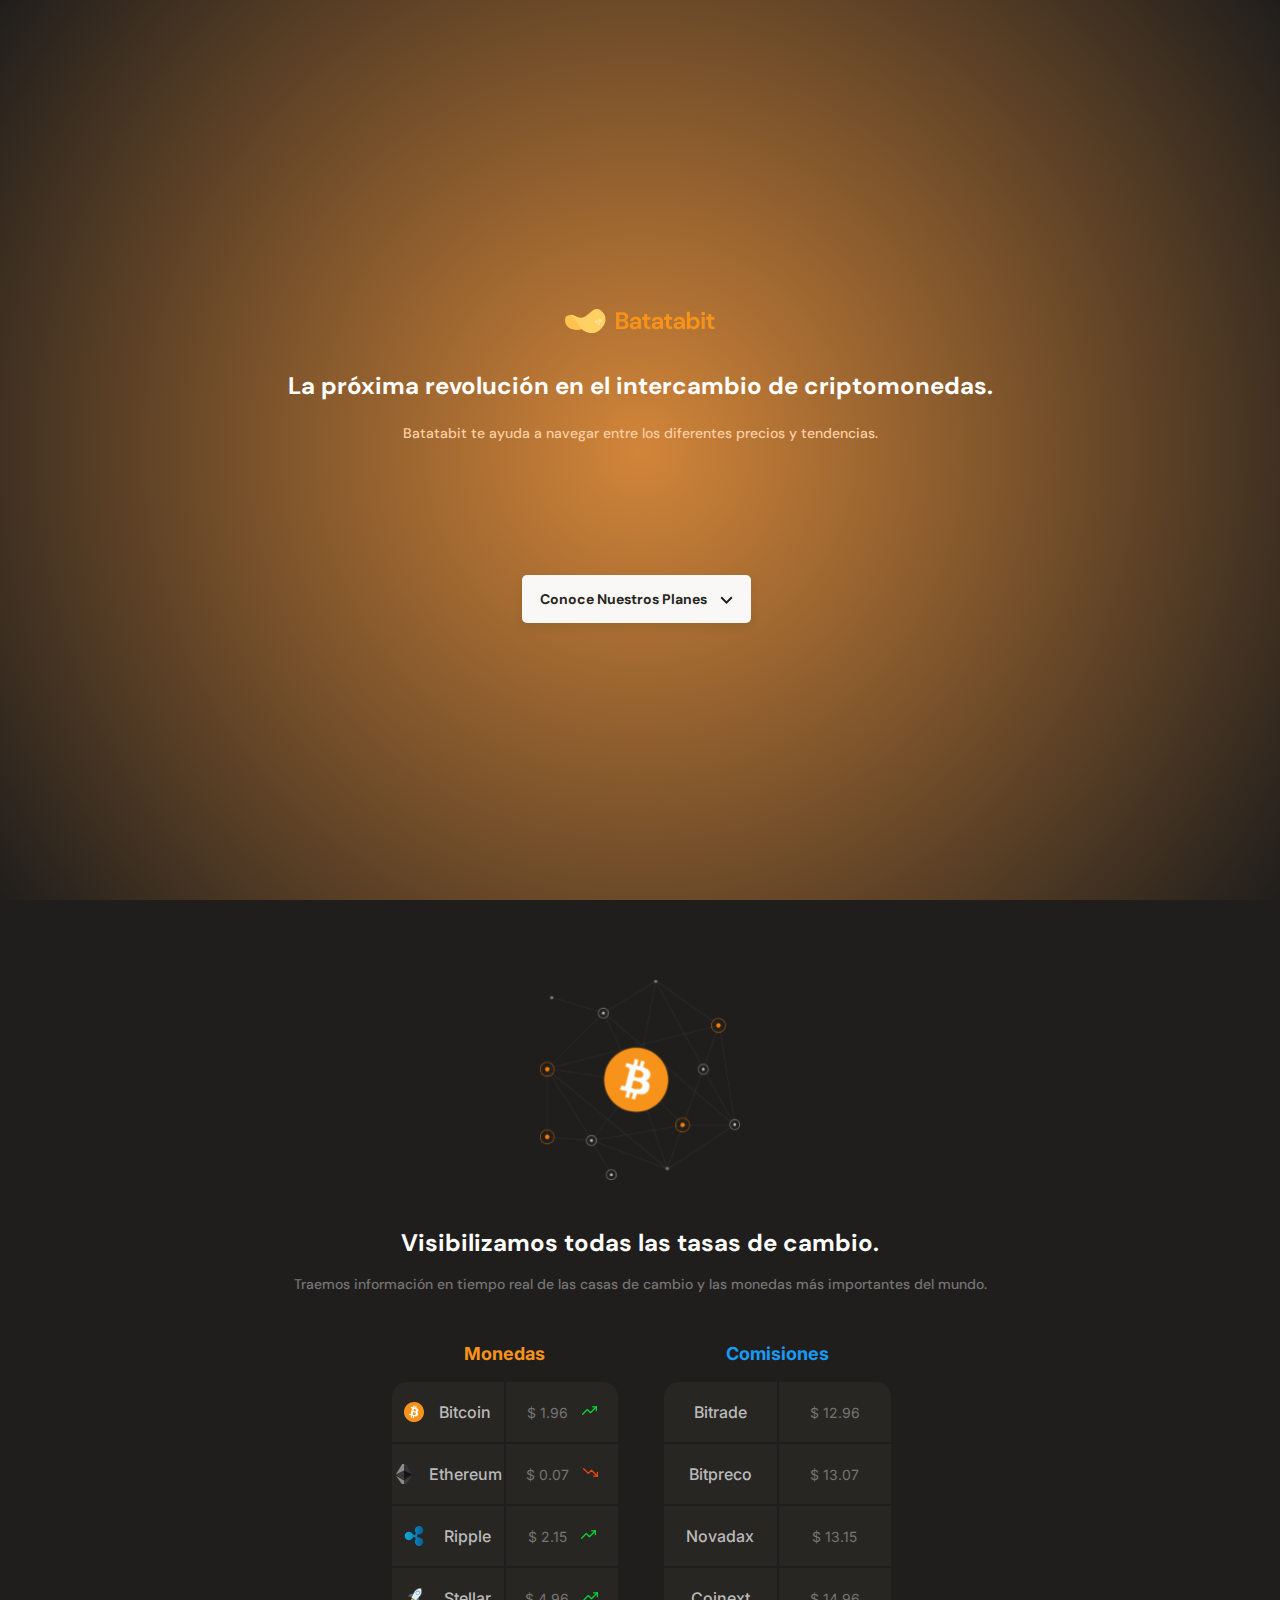
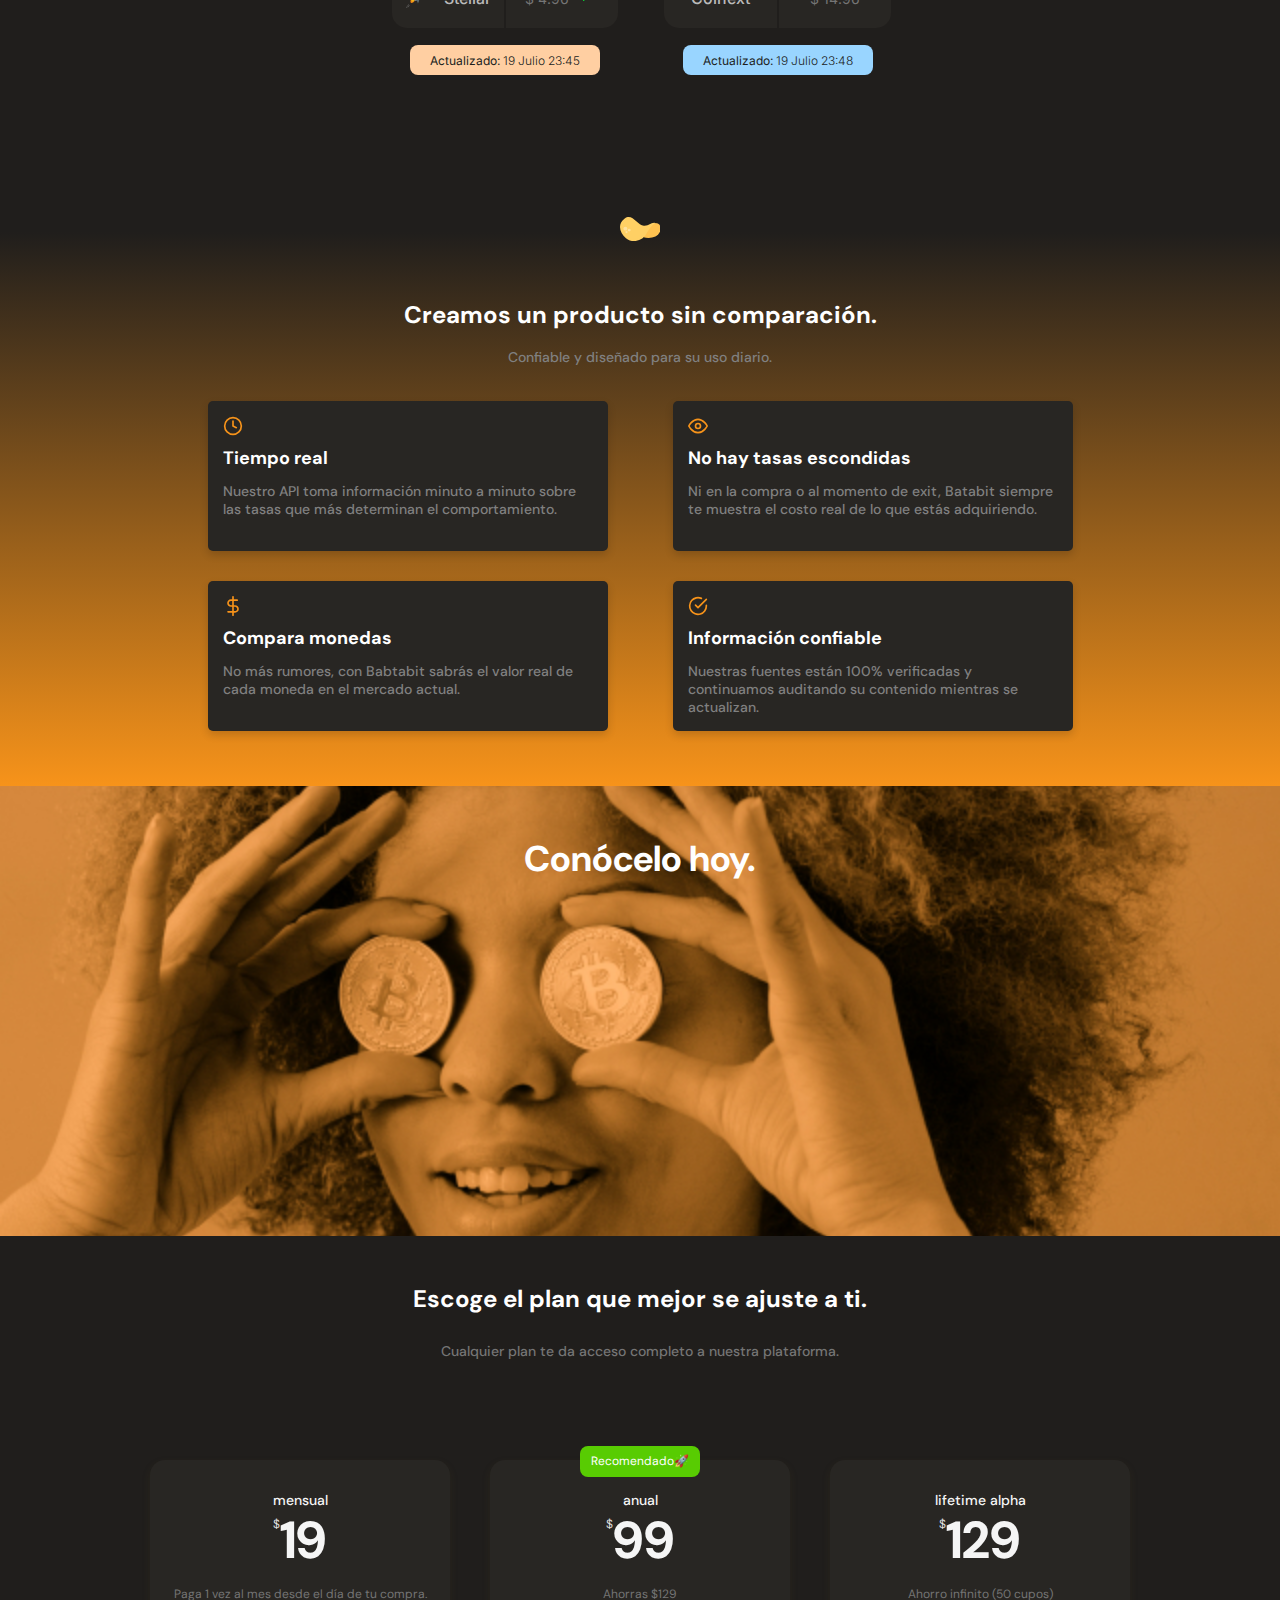
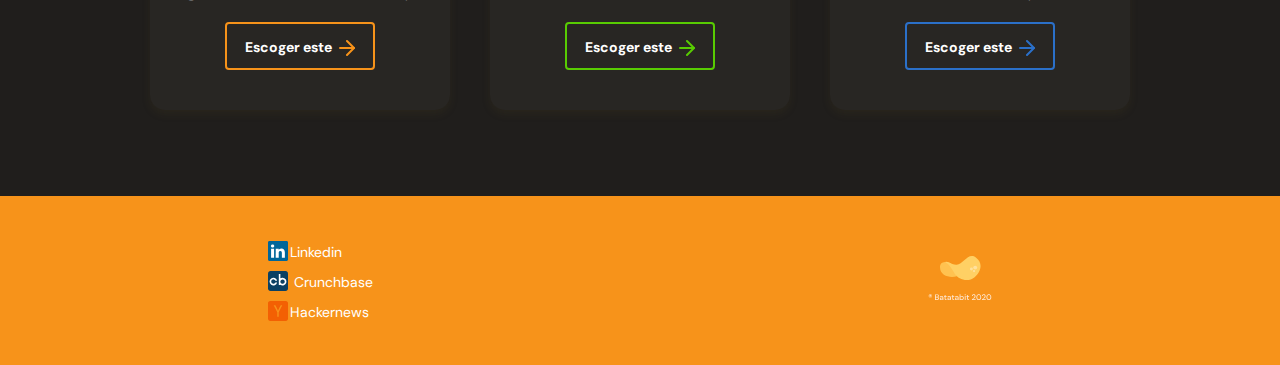
<file: Clase/index.html>
<!DOCTYPE html>
<html lang="es">
<head>
    <meta charset="UTF-8">
    <meta http-equiv="X-UA-Compatible" content="IE=edge">
    <meta name="viewport" content="width=device-width, initial-scale=1.0">
    <title>Batatabit</title>
    <link rel="preconnect" href="https://fonts.googleapis.com">
    <link rel="preconnect" href="https://fonts.gstatic.com" crossorigin>
    <link href="https://fonts.googleapis.com/css2?family=DM+Sans:wght@400;500;700&family=Inter:wght@300;500&display=swap" rel="stylesheet">
    <link rel="stylesheet" href="./styles.css">
    <link rel="stylesheet" href="./css/tablet.css" media="(min-width: 930px)">
    <link rel="stylesheet" href="./css/tablet-2.css" media="(min-width: 546px)">
    <link rel="stylesheet" href="./css/tablet-3.css" media="(min-width: 680px)">
</head>
<body>
    <header>
        <link rel="shortcut icon" href="../assets/favicon/Vector.ico" type="image/x-icon">
        <img src="../assets/header/logo.svg" alt="">
        <div class="header--title-container">
            <h1>La próxima revolución en el intercambio de criptomonedas.</h1>
            <p>Batatabit te ayuda a navegar entre los diferentes precios y tendencias.</p>
            <a href="#plans" class="header--button">Conoce Nuestros Planes <span></span></a>
        </div>
    </header>
    <main>
        <section class="main-exchange-container">
            <div class="backgroundImg">
            </div>
            <div class="main-exchange-container--title">
                <h2>Visibilizamos todas las tasas de cambio.</h2>
                <p>Traemos información en tiempo real de las casas de cambio y las monedas más importantes del mundo.</p>
            </div>
            <section class="main-tables-container">
                <div class="main-currency-table">
                    <p class="currency-table--title">Monedas</p>
                    <div class="currency-table--container">
                        <table>
                            <tr>
                                <td class="table__top-left"><span class="btc-logo"></span>Bitcoin</td>
                                <td class="table__top-right table__right">$ 1.96 <span class="up"></span></td>
                            </tr>
                            <tr>
                                <td><span class="eth-logo"></span>Ethereum</td>
                                <td class="table__right">$ 0.07 <span class="down"></span></td>
                            </tr>
                            <tr>
                                <td><span class="rp-logo"></span>Ripple</td>
                                <td class="table__right">$ 2.15 <span class="up"></span></td>
                            </tr>
                            <tr>
                                <td class="table__bottom-left"><span class="stl-logo"></span>Stellar</td>
                                <td class="table__bottom-right table__right">$ 4.96 <span class="up"></span></td>
                            </tr>
                        </table>
                    </div>
                    <div class="currency-table--date">
                        <p><b>Actualizado:</b> 19 Julio 23:45</p>
                    </div>
                </div>
                    <!-- Commision table -->
                <div class="commision-table--container">
                    <p class="commision-table--title">Comisiones</p>
                    <table>
                        <tr>
                            <td class="table__top-left">Bitrade</td>
                            <td class="table__right table__top-right">$ 12.96</td>
                        </tr>
                        <tr>
                            <td>Bitpreco</td>
                            <td class="table__right">$ 13.07</td>
                        </tr>
                        <tr>
                            <td>Novadax</td>
                            <td class="table__right">$ 13.15</td>
                        </tr>
                        <tr>
                            <td class="table__bottom-left">Coinext</td>
                            <td class="table__right table__bottom-right">$ 14.96</td>
                        </tr>
                    </table>
                    <div class="commision-table--date">
                        <p><b>Actualizado:</b> 19 Julio 23:48</p>
                    </div>
                </div>
            </section>
        </section>
        <section class="main-product-detail">
            <span class="main-product-detail--batata-logo"></span>
            <div class="product-detail--title">
                <h2>Creamos un producto sin comparación.</h2>
                <p>Confiable y diseñado para su uso diario.</p>
            </div>
            <section class="product-cards--container">
                <article class="product-detail--card">
                    <span class="clock"></span>
                    <p class="product--card-title">Tiempo real</p>
                    <p class="product--card-body">Nuestro API toma información minuto a minuto sobre las tasas que más determinan el comportamiento.</p>
                </article>
                <article class="product-detail--card">
                    <span class="eye"></span>
                    <p class="product--card-title">No hay tasas escondidas</p>
                    <p class="product--card-body">Ni en la compra o al momento de exit, Batabit siempre te muestra el costo real de lo que estás adquiriendo.</p>
                </article>
                <article class="product-detail--card">
                    <span class="dollar"></span>
                    <p class="product--card-title">Compara monedas</p>
                    <p class="product--card-body">No más rumores, con Babtabit sabrás el valor real de cada moneda en el mercado actual.</p>
                </article>
                <article class="product-detail--card">
                    <span class="check"></span>
                    <p class="product--card-title">Información confiable</p>
                    <p class="product--card-body">Nuestras fuentes están 100% verificadas y continuamos auditando su contenido mientras se actualizan.</p>
                </article>
            </section>
        </section>
        <section class="bitcoin-img-container">
            <h2>Conócelo hoy.</h2>
        </section>
        <section id="plans" class="main-plans-container">
            <div class="plans--title">
                <h2>Escoge el plan que mejor se ajuste a ti.</h2>
                <p>Cualquier plan te da acceso completo a nuestra plataforma.</p>
            </div>
            <section class="plans-container--slider">
                <article class="plans-container--card orange">
                    <div class="plan-info-container">
                        <h3 class="plan-card--title">mensual</h3>
                        <p class="plan-card--price"><span>$</span>19</p>
                        <p class="plan-card--saving"> Paga 1 vez al mes desde el día de tu compra.</p>
                        <button class="plan-card--ca">Escoger este <span></span></button>
                    </div>
                </article>
                <article class="plans-container--card green">
                    <p class="recomendado">Recomendado🚀</p>
                    <div class="plan-info-container">
                        <h3 class="plan-card--title">anual</h3>
                        <p class="plan-card--price"><span>$</span>99</p>
                        <p class="plan-card--saving">Ahorras $129</p>
                        <button class="plan-card--car">Escoger este <span></span></button>
                    </div>
                </article>
                <article class="plans-container--card blue">
                    <div class="plan-info-container">
                        <h3 class="plan-card--title">lifetime alpha</h3>
                        <p class="plan-card--price"><span>$</span>129</p>
                        <p class="plan-card--saving">Ahorro infinito (50 cupos)</p>
                        <button class="plan-card--cad">Escoger este <span></span></button>
                    </div>
                </article>
            </section>
        </section> 
    </main>
    <footer>
        <section class="left">
            <ul>
                <li><a href="#"><span class="li-logo"></span>Linkedin</a></li>
                <li><a href="#"><span class="cb-logo"></span> Crunchbase</a></li>
                <li><a href="#"><span class="hn-logo"></span>Hackernews</a></li>
            </ul>
        </section>
        <section class="right">
            <img src="../assets/footer/Group 18.svg" alt="Logo de Batatabit 2021">
        </section>
    </footer>
</body>
</file>
<file: Clase/styles.css>
/* 
    1. Posicionamiento
    2. Modelo de caja (Box model)
    3. Tipografia
    4. Visuales
    5. otros
*/
:root{
    /* Colores */
    --bitcoin-orange: #F7931A;
    --soft-orange: #ffcfa2;
    --secondary-blue: #1A9AF7;
    --soft-blue: #99d5ff;
    --warm-black: #201E1C;
    --black: #282623;
    --grey: #BABABA;
    --off-white: #FAF8F7;
    --white: #FFF;
}
*{
    margin: 0;
    padding: 0;
    box-sizing: border-box;
}
html{
    font-size: 62.5%;
    font-family: 'DM Sans', sans-serif;
}
header{
    position: relative;
    display: flex;
    flex-direction: column;
    align-items: center;
    justify-content: center;
    width: 100%;
    min-width:320px;
    height: 334px;
    height: 100vh;
    text-align: center;
    background: radial-gradient(circle, #d28539 0%, #201e1c 100%);
}
.header--title-container{
    width: 90%;
    min-width: 288px;
    max-width: 900px;
    height: 218px;
    margin-top: 40px;
}
.header--title-container h1{
    font-size: 2.4rem;
    font-weight: bold;
    line-height: 2.6rem;
    color: var(--white)
}
.header--title-container p{
    margin-top: 25px;
    font-size: 1.4rem;
    font-weight: 500;
    line-height: 1.8rem;
    color: var(--soft-orange);
}
.header--title-container .header--button{
    position: absolute;
    left: calc(50% - 118px);
    top: 60%;
    display: block;
    margin-top: 35px;
    padding: 15px;
    width: 229px;
    height: 48px;
    background-color: var(--off-white);
    /* Sombra */
    box-shadow: 0px 4px 8px rgba(89, 73, 30, 0.16);
    border: none;
    border-radius: 5px;
    font-size: 1.4rem;
    font-weight: bold;
    text-decoration: none;
    color: var(--black);
}
.header--button span{
    display: inline-block;
    width: 13px;
    height: 8px;
    margin-left: 10px;
    background-image: url("../assets/header/header--button__flechita.svg");
}
main{
    width: 100%;
    height: auto;
    /* background-color: var(--off-white); */
    background-color: var(--warm-black);
}
.main-exchange-container{
    width: 100%;
    height: auto;
    padding-top: 80px;
    padding-bottom:30px;
    text-align: center;
}
.main-exchange-container--title {
    width: 100%;
    min-width: 288px;
    max-width: 900px;
    margin: 0 auto;
}
.main-exchange-container .backgroundImg{
    width: 200px;
    height: 200px;
    margin: 0 auto;
    margin-bottom: 50px;
    background-image: url("../assets/section-3/Bitcoin.svg");
    background-size: cover;
    background-position: center;
    background-repeat: no-repeat;
}
.main-exchange-container h2{
    margin-top: 30px;
    font-size:2.4rem;
    padding: 0 5px;
    font-weight: bold;
    line-height: 2.6rem;
    color: var(--white);
}
.main-exchange-container p {
    margin-top: 20px;
    margin-bottom: 30px;
    padding: 0 5px;
    font-size: 1.4rem;
    font-weight: 500;
    line-height: 1.6rem;
    color: #757575;
}
    /* Tabla "Monedas" */
.main-currency-table{
    width: 70%;
    min-width: 235px;
    max-width: 500px;
    height: 360px;
    margin: 0 20px;
    font-family: "Inter", sans-serif;
}
.main-currency-table .currency-table--title{
    margin-bottom: 15px;
    font-size: 1.8rem;
    font-weight: bold;
    line-height: 2.3rem;
    color: var(--bitcoin-orange);
}
.currency-table--container{
    width: 90%;
    min-width: 230px;
    max-width: 300px;
    height: 250px;
    margin: 0 auto;
}
.currency-table--container table{
    width: 100%;
    height: 100%;
}
.currency-table--container td {
    width: 50%;
    font-size: 1.6rem;
    font-weight: 500;
    line-height: 1.9rem;
    color: var(--grey);
    background-color: var(--black);
}
.currency-table--container .btc-logo{
    display: inline-block;
    height: 20px;
    vertical-align: text-bottom;
    width: 20px;
    margin-right: 15px;
    background-image: url("../assets/ICONS/bitcoin.svg");
    background-position: center;
    background-size: cover;
    background-repeat: no-repeat;
}
.currency-table--container .eth-logo{
    width: 20px;
    height: 20px;
    display: inline-block;
    vertical-align: text-bottom;
    margin-right: 15px;
    background-image: url("../assets/ICONS/ethereum-1.svg");
    background-position: center;
    background-size: cover;
    background-repeat: no-repeat;
}
.currency-table--container .rp-logo{
    width: 20px;
    height: 20px;
    display: inline-block;
    vertical-align: text-bottom;
    margin-right: 20px;
    background-image: url("../assets/ICONS/ripple-2.svg");
    background-position: center;
    background-size: cover;
    background-repeat: no-repeat;
}
.currency-table--container .stl-logo{
    width: 20px;
    height: 20px;
    display: inline-block;
    vertical-align: text-bottom;
    margin-right: 20px;
    background-image: url("../assets/ICONS/stellar.svg");
    background-position: center;
    background-size: cover;
    background-repeat: no-repeat;
}
.currency-table--container .table__top-left{
    border-radius: 15px 0 0 0;
}
.currency-table--container .table__top-right{
    border-radius: 0 15px 0 0;
}
.currency-table--container .table__bottom-left{
    border-radius: 0 0 0 15px;
}
.currency-table--container .table__bottom-right{
    border-radius: 0 0 15px 0;
}
.currency-table--container .table__right{
    font-size: 1.4rem;
    font-weight: normal;
    line-height: 1.7rem;
    color: #757575;
}
.currency-table--container .down{
    display: inline-block;
    width: 15px;
    height: 15px;
    margin-left: 10px;
    background-image: url(../assets/section-1/trending-down\ 1.svg);
    background-size: cover;
    background-position: center;
    background-repeat: no-repeat;
}
.currency-table--container .up{
    display: inline-block;
    width: 15px;
    height: 15px;
    margin-left: 10px;
    background-image: url(../assets/section-1/trending-up\ 1.svg);
    background-size: cover;
    background-position: center;
    background-repeat: no-repeat;
}
.currency-table--date{
    width: 190px;
    height: 30px;
    margin: 0 auto;
    margin-top: 15px;
    padding: 8px;
    display: flex;
    justify-content: center;
    align-items: center;
    background-color: var(--soft-orange);
    border-radius: 8px;
}
.currency-table--date p{
    font-size: 1.2rem;
    margin-top: 30px;
    line-height: 1.5rem;
    color: var(--warm-black);
    font-weight: 300;
}
    /* Tabla #2 "Comisiones" */
.commision-table--container{
    width: 70%;
    min-width: 230px;
    max-width: 300px;
    height: 250px;
    margin: 0 20px;
    font-family: "Inter", sans-serif;
}
.commision-table--container .commision-table--title{
    margin-bottom: 15px;
    font-size: 1.8rem;
    font-weight: bold;
    line-height: 2.3rem;
    color: var(--secondary-blue);
}
.commision-table--container table{
    width: 100%;
    height: 100%;
}
.commision-table--container td {
    width: 50%;
    font-size: 1.6rem;
    font-weight: 500;
    line-height: 1.9rem;
    color: var(--grey);
    background-color: var(--black);
}
.commision-table--container .table__top-left{
    border-radius: 15px 0 0 0;
}
.commision-table--container .table__top-right{
    border-radius: 0 15px 0 0;
}
.commision-table--container .table__bottom-left{
    border-radius: 0 0 0 15px;
}
.commision-table--container .table__bottom-right{
    border-radius: 0 0 15px 0;
}
.commision-table--container .table__right{
    font-size: 1.4rem;
    font-weight: normal;
    line-height: 1.7rem;
    color: #757575;
}
.commision-table--date{
    width: 190px;
    height: 30px;
    margin: 0 auto;
    margin-top: 15px;
    padding: 8px;
    display: flex;
    align-items: center;
    justify-content: center;
    background-color: var(--soft-blue);
    border-radius: 8px;
}
.commision-table--date p{
    margin-top: 30px;
    font-size: 1.2rem;
    line-height: 1.5rem;
    color: var(--warm-black);
    font-weight: 300;
}
.main-tables-container{
    display: flex;
    overflow-x: scroll;
    overscroll-behavior-x: contain;
    scroll-snap-type: x proximity;
}
    /* Section two */
.main-product-detail{
    margin-top: 120px;
    position: relative;
    width: 100%;
    min-height: 320px;
    height: auto;
    padding: 20px 10px 40px 10px;
    background-color: var(--warm-black);
    background-color: #191919;
    background-color: #d08438;
    background: linear-gradient(180deg, var(--warm-black) 0%, rgba(247,147,26,1) 100%);
}
.main-product-detail--batata-logo{
    position: absolute;
    width: 40px;
    height: 25px;
    top: -15px;
    left: calc(50% - 20px);
    background-image: url("../assets/section-2/patata.svg");
}
.product-detail--title{
    width: 90%;
    min-width: 288px;
    height: auto;
    margin: 0 auto;
    margin-top: 50px;
    text-align: center;
}
.product-detail--title h2{
    margin-bottom: 20px;
    font-size: 2.4rem;
    font-weight: bold;
    line-height: 2.6rem;
    color: var(--white);
}
.product-detail--title p{
    margin-bottom: 20px;
    font-size: 1.4rem;
    font-weight: 500;
    line-height: 1.8rem;
    color: #808080;
}
.product-detail--card{
    width: 90%;
    min-width: 288px;
    max-width: 400px;
    height: 150px;
    margin: 15px auto;
    padding: 15px;
    background-color: var(--black);
    border-radius: 5px;
    box-shadow: 0 4px 8px rgba(0, 0, 0, 0.16);
}
.product-detail--card .clock{
    display: inline-block;
    width: 20px;
    height: 20px;
    margin-bottom: 10px;
    background-image: url("../assets/section-3/clock\ 1.svg");
    background-size: cover;
    background-position: center;
    background-repeat: no-repeat;
}
.product-detail--card .eye{
    display: inline-block;
    width: 20px;
    height: 20px;
    margin-bottom: 10px;
    background-image: url("../assets/section-3/eye.svg");
    background-size: cover;
    background-position: center;
    background-repeat: no-repeat;
}
.product-detail--card .dollar{
    display: inline-block;
    width: 20px;
    height: 20px;
    margin-bottom: 10px;
    background-image: url("../assets/section-3/dollar-sign\ 1.svg");
    background-size: cover;
    background-position: center;
    background-repeat: no-repeat;
}
.product-detail--card .check{
    display: inline-block;
    width: 20px;
    height: 20px;
    margin-bottom: 10px;
    background-image: url("../assets/section-3/check-circle\ 1.svg");
    background-size: cover;
    background-position: center;
    background-repeat: no-repeat;
}
.product--card-title{
    margin-bottom: 15px;
    font-size: 1.8rem;
    font-weight: bold;
    line-height: 1.8rem;
    color: var(--white);
}
.product--card-body{
    font-size: 1.4rem;
    font-weight: 500;
    line-height: 1.8rem;
    color: #808080;
}
.bitcoin-img-container{
    width: 100%;
    min-width: 320px;
    height: 50vh;
    background-image: url("../assets/section-2/bitcoinbaby\ 1.jpg");
    background-position: center;
    background-size: cover;
    background-repeat: no-repeat;
}
.bitcoin-img-container{
    padding-top: 60px;
    font-size: 2.4rem;
    font-weight: bold;
    line-height: 2.6rem;
    color: var(--white);
    text-align: center;
}
.main-plans-container{
    width: 100%;
    min-width: 320px;
    padding-bottom: 70px;
    text-align: center;
}
.plans--title{
    width: 90%;
    min-width: 288px;
    height: auto;
    margin: 0 auto;
    margin-bottom: 50px;
}
.plans--title h2{
    padding-top: 50px;
    font-size: 2.4rem;
    font-weight: bold;
    line-height: 2.6rem;
    color: var(--white);
}
.plans--title p {
    padding-top: 30px;
    font-size: 1.4rem;
    font-weight: 500;
    line-height: 1.8rem;
    color: #757575;
}
.plans-container--slider{
    display: flex;
    height: 316px;
    overflow-x: scroll;
    overscroll-behavior-x: contain;
    scroll-snap-type: x proximity;
}
.plans-container--card{
    position: relative;
    width: 70%;
    min-width: 190px;
    max-width: 300px;
    height: 250px;
    border: 1px solid transparent;
    margin: 50px 20px 0;
    padding: 0 15px;
    background-color: var(--black);
    border-radius: 15px;
    box-shadow: 0 4px 8px rgba(89,73,30,0.16)   
}
.green{
    scroll-snap-align: center;
}
.orange:hover{
    border: 1px solid #F7931A;
}
.green:hover{
    border: 1px solid #58cc02;
}
.blue:hover{
    border: 1px solid #2b70c9;
}
.recomendado{
    position: absolute;
    width: 120px;
    height: 31px;
    top: -15px;
    left: calc(50% - 60px);
    font-size: 1.2rem;
    padding: 7px;
    background-color: #58cc02;
    border-radius: 8px;
    color: var(--white);
}
.plan-card--title{
    padding-top: 30px;
    font-size: 1.4rem;
    font-weight: 500;
    line-height: 1.8rem;
    color: whitesmoke;
}
.plan-card--price {
    padding: 5px 0;
    font-size: 5.2rem;
    font-weight: bold;
    line-height: 5.3rem;
    color: whitesmoke;
}
.plan-card--price span{
    position: relative;
    bottom: 30px;
    font-size: 1.2rem;
    font-weight: 300;
}
.plan-card--saving{
    font-size: 1.2rem;
    color: #757575;
}
.plan-card--ca{
    width: 150px;
    height: 48px;
    margin-top: 20px;
    cursor: pointer;
    background-color: var(--black);
    border: 2px solid var(--bitcoin-orange);
    border-radius: 4px;
    font-size: 1.4rem;
    font-weight: bold;
    line-height: 1.8rem;
    color: var(--white);
    font-family: 'DM Sans', sans-serif;
}
.plan-card--cad{
    width: 150px;
    height: 48px;
    margin-top: 20px;
    cursor: pointer;
    background-color: var(--black);
    border: 2px solid #2b70c9;
    border-radius: 4px;
    font-size: 1.4rem;
    font-weight: bold;
    line-height: 1.8rem;
    color: var(--white);
    font-family: 'DM Sans', sans-serif;
}
.plan-card--car{
    width: 150px;
    height: 48px;
    margin-top: 20px;
    cursor: pointer;
    background-color: var(--black);
    border: 2px solid #58cc02;
    border-radius: 4px;
    font-size: 1.4rem;
    font-weight: bold;
    line-height: 1.8rem;
    color: var(--white);
    font-family: 'DM Sans', sans-serif;
}
.plan-card--ca span{
    display: inline-block;
    width: 20px;
    height: 20px;
    background-image: url('../assets/section-4/Vector.svg');
    vertical-align: text-bottom;
}
.plan-card--cad span{
    display: inline-block;
    width: 20px;
    height: 20px;
    background-image: url('../assets/section-4/Vectorblue.svg');
    vertical-align: text-bottom;
}
.plan-card--car span{
    display: inline-block;
    width: 20px;
    height: 20px;
    background-image: url('../assets/section-4/Vectorgreen.svg');
    vertical-align: text-bottom;
}
footer{
    display: flex;
    width: 100%;
    height: 169px;
    background-color: var(--bitcoin-orange);
}
footer section{
    width: 50%;
    display: flex;
    justify-content: center;
    align-items: center;
}
footer .left ul{
    font-size: 1.4rem;
    font-weight: 500px;
    line-height: 1.8rem;
    list-style: none;
}
.li-logo{
    display: inline-block;
    width: 20px;
    height: 20px;
    margin-right: 2px;
    background-image: url('../assets/ICONS/linkedin-icon-2.svg');
    background-position: center;
    background-repeat: no-repeat;
    background-size: cover;
    vertical-align: text-bottom;
}
.cb-logo{
    display: inline-block;
    width: 20px;
    height: 20px;
    margin-right: 2px;
    background-image: url('../assets/ICONS/logo_crunchbase.svg');
    background-position: center;
    background-repeat: no-repeat;
    background-size: cover;
    vertical-align: text-bottom;
}
.hn-logo{
    display: inline-block;
    width: 20px;
    height: 20px;
    margin-right: 2px;
    background-image: url('../assets/ICONS/hacker-news.svg');
    background-position: center;
    background-repeat: no-repeat;
    background-size: cover;
    vertical-align: text-bottom;
}
.left li {
    margin: 10px 0;
}
.left a{
    text-decoration: none;
    color: var(--white);
}
</file>
<file: Clase/css/tablet.css>
.main-tables-container{
    display: flex;
    width: 930px;
    margin: 0 auto;
    overflow-x: hidden;
    /* overscroll-behavior-x: inherit;
    scroll-snap-type: x none; */
}
.product-cards--container{
    display: flex;
    flex-wrap: wrap;
    width: 930px;
    margin: 0 auto;
}
.plans-container--slider{
    justify-content: center;
    overflow-x: hidden;
}
</file>
<file: Clase/css/tablet-2.css>
.main-tables-container{
    display: flex;
    width: 546px;
    margin: 0 auto;
    max-width: 546px;
    overflow-x: hidden;
}
</file>
<file: Clase/css/tablet-3.css>
.plans-container--slider{
    justify-content: center;
    overflow-x: hidden;
}
</file>
